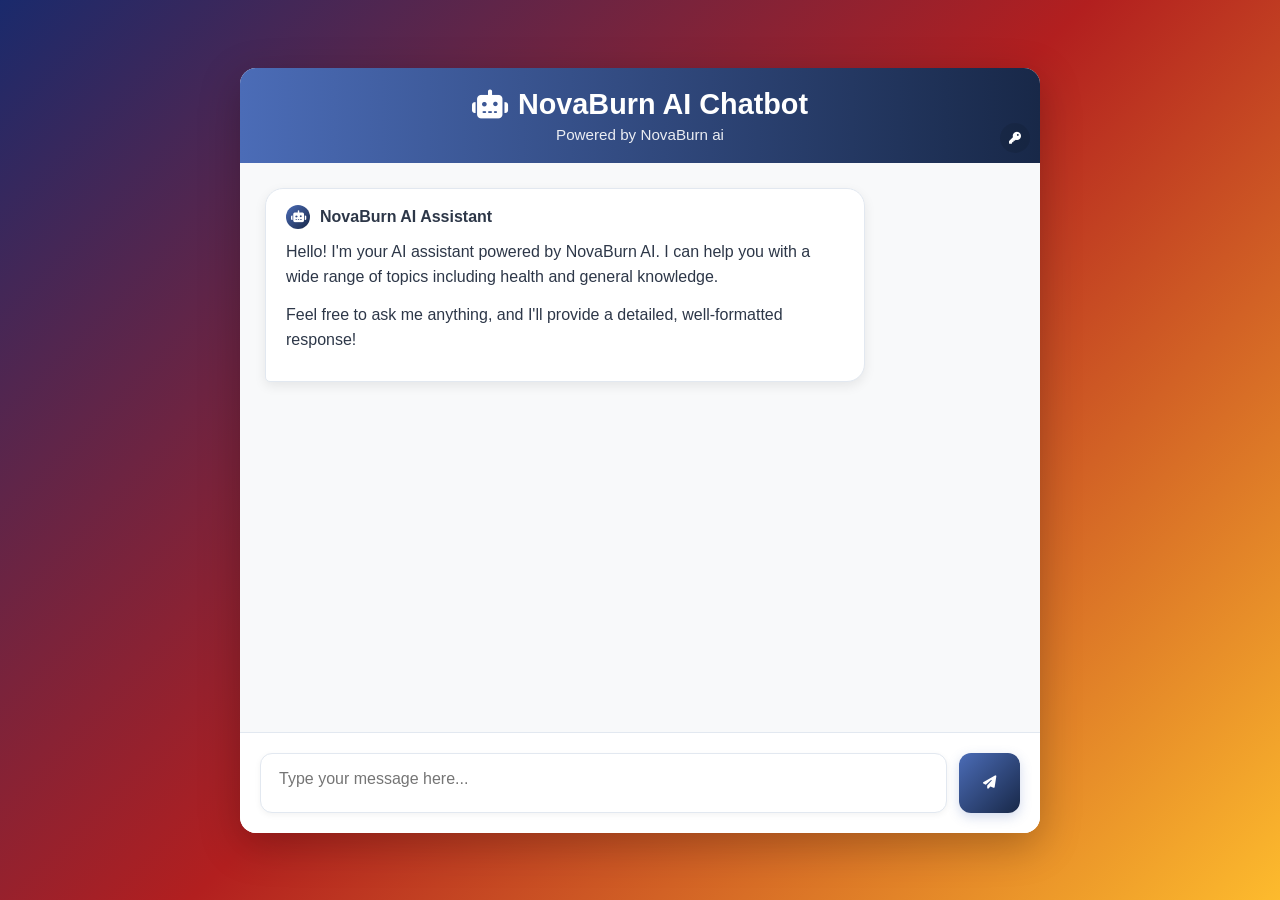
<file: skin_burn_app/templates/chatbot.html>
<!DOCTYPE html>
<html lang="en">
<head>
    <meta charset="UTF-8">
    <meta name="viewport" content="width=device-width, initial-scale=1.0">
    <title>NovaBurn AI Chatbot</title>
    <link rel="stylesheet" href="https://cdnjs.cloudflare.com/ajax/libs/font-awesome/6.4.0/css/all.min.css">
    <style>
        * {
            margin: 0;
            padding: 0;
            box-sizing: border-box;
            font-family: 'Segoe UI', Tahoma, Geneva, Verdana, sans-serif;
        }
        
        body {
            background: linear-gradient(135deg, #1a2a6c, #b21f1f, #fdbb2d);
            min-height: 100vh;
            display: flex;
            justify-content: center;
            align-items: center;
            padding: 20px;
        }
        
        .chat-container {
            width: 100%;
            max-width: 800px;
            background-color: white;
            border-radius: 16px;
            overflow: hidden;
            box-shadow: 0 12px 40px rgba(0, 0, 0, 0.25);
            display: flex;
            flex-direction: column;
            height: 85vh;
        }
        
        .chat-header {
            background: linear-gradient(90deg, #4b6cb7 0%, #182848 100%);
            color: white;
            padding: 20px;
            text-align: center;
            position: relative;
        }
        
        .chat-header h1 {
            font-size: 1.8rem;
            margin-bottom: 5px;
            display: flex;
            align-items: center;
            justify-content: center;
            gap: 10px;
        }
        
        .chat-header p {
            opacity: 0.9;
            font-size: 0.95rem;
        }
        
        .chat-messages {
            flex: 1;
            padding: 25px;
            overflow-y: auto;
            display: flex;
            flex-direction: column;
            gap: 20px;
            background-color: #f8f9fa;
        }
        
        .message {
            max-width: 80%;
            padding: 16px 20px;
            border-radius: 18px;
            line-height: 1.5;
            animation: fadeIn 0.4s ease;
            box-shadow: 0 4px 12px rgba(0, 0, 0, 0.08);
        }
        
        @keyframes fadeIn {
            from { opacity: 0; transform: translateY(15px); }
            to { opacity: 1; transform: translateY(0); }
        }
        
        .user-message {
            align-self: flex-end;
            background: linear-gradient(135deg, #3a7bd5, #00d2ff);
            color: white;
            border-bottom-right-radius: 5px;
        }
        
        .bot-message {
            align-self: flex-start;
            background-color: white;
            color: #2d3748;
            border-bottom-left-radius: 5px;
            border: 1px solid #e2e8f0;
        }
        
        .message-header {
            display: flex;
            align-items: center;
            margin-bottom: 10px;
            font-weight: 600;
        }
        
        .user-icon, .bot-icon {
            width: 24px;
            height: 24px;
            border-radius: 50%;
            display: flex;
            align-items: center;
            justify-content: center;
            margin-right: 10px;
            font-size: 12px;
        }
        
        .user-icon {
            background: rgba(255, 255, 255, 0.3);
        }
        
        .bot-icon {
            background: linear-gradient(135deg, #4b6cb7, #182848);
            color: white;
        }
        
        .message-content {
            line-height: 1.6;
        }
        
        .message-content h3 {
            margin: 15px 0 8px 0;
            color: #2d3748;
            font-size: 1.1rem;
            padding-bottom: 5px;
            border-bottom: 1px solid #e2e8f0;
        }
        
        .message-content p {
            margin-bottom: 12px;
        }
        
        .message-content ul, .message-content ol {
            margin: 10px 0 10px 20px;
        }
        
        .message-content li {
            margin-bottom: 8px;
        }
        
        .message-content strong {
            color: #4b6cb7;
            font-weight: 600;
        }
        
        .message-content .highlight {
            background-color: #f0f4ff;
            padding: 3px 6px;
            border-radius: 4px;
            font-weight: 500;
        }
        
        .divider {
            height: 1px;
            background: linear-gradient(to right, transparent, #e2e8f0, transparent);
            margin: 15px 0;
        }
        
        .chat-input-container {
            padding: 20px;
            background-color: white;
            border-top: 1px solid #e2e8f0;
            display: flex;
            gap: 12px;
        }
        
        .chat-input {
            flex: 1;
            padding: 16px 18px;
            border: 1px solid #e2e8f0;
            border-radius: 12px;
            outline: none;
            font-size: 1rem;
            resize: none;
            height: 60px;
            transition: border-color 0.3s;
            box-shadow: 0 2px 6px rgba(0, 0, 0, 0.05);
        }
        
        .chat-input:focus {
            border-color: #4b6cb7;
            box-shadow: 0 2px 8px rgba(75, 108, 183, 0.15);
        }
        
        .send-button {
            padding: 0 24px;
            background: linear-gradient(135deg, #4b6cb7, #182848);
            color: white;
            border: none;
            border-radius: 12px;
            cursor: pointer;
            font-weight: 600;
            transition: all 0.3s ease;
            display: flex;
            align-items: center;
            justify-content: center;
            box-shadow: 0 4px 12px rgba(75, 108, 183, 0.25);
        }
        
        .send-button:hover {
            transform: translateY(-2px);
            box-shadow: 0 6px 16px rgba(75, 108, 183, 0.35);
        }
        
        .send-button:disabled {
            background: #cbd5e0;
            cursor: not-allowed;
            transform: none;
            box-shadow: none;
        }
        
        .typing-indicator {
            align-self: flex-start;
            background-color: white;
            color: #333;
            border-bottom-left-radius: 5px;
            padding: 16px 20px;
            display: none;
            box-shadow: 0 4px 12px rgba(0, 0, 0, 0.08);
            border: 1px solid #e2e8f0;
            border-radius: 18px;
            margin-bottom: 20px;
            align-items: center;
            gap: 10px;
        }
        
        .typing-indicator span {
            height: 10px;
            width: 10px;
            background-color: #9E9EA1;
            display: block;
            border-radius: 50%;
            opacity: 0.4;
        }
        
        .typing-indicator span:nth-of-type(1) {
            animation: typing 1s infinite;
        }
        
        .typing-indicator span:nth-of-type(2) {
            animation: typing 1s 0.33s infinite;
        }
        
        .typing-indicator span:nth-of-type(3) {
            animation: typing 1s 0.66s infinite;
        }
        
        @keyframes typing {
            0%, 100% {
                transform: translateY(0);
            }
            50% {
                transform: translateY(-5px);
            }
        }
        
        .api-key-container {
            padding: 15px;
            background-color: #f8f9fa;
            border-top: 1px solid #e2e8f0;
            text-align: center;
            display: none; /* Hidden by default */
        }
        
        .api-key-container input {
            width: 100%;
            padding: 14px 18px;
            border: 1px solid #e2e8f0;
            border-radius: 12px;
            outline: none;
            font-size: 1rem;
            margin-bottom: 12px;
            transition: border-color 0.3s;
        }
        
        .api-key-container input:focus {
            border-color: #4b6cb7;
        }
        
        .api-key-container p {
            font-size: 0.85rem;
            color: #718096;
            text-align: center;
        }
        
        .key-toggle {
            position: absolute;
            bottom: 10px;
            right: 10px;
            background: rgba(0, 0, 0, 0.1);
            border: none;
            border-radius: 50%;
            width: 30px;
            height: 30px;
            display: flex;
            align-items: center;
            justify-content: center;
            cursor: pointer;
            color: white;
            font-size: 12px;
        }
        
        @media (max-width: 768px) {
            .chat-container {
                height: 90vh;
                border-radius: 12px;
            }
            
            .message {
                max-width: 90%;
            }
            
            .chat-input-container {
                padding: 15px;
            }
        }
    </style>
</head>
<body>
    <div class="chat-container">
        <div class="chat-header">
            <h1><i class="fas fa-robot"></i> NovaBurn AI Chatbot</h1>
            <p>Powered by NovaBurn ai</p>
            <button class="key-toggle" id="keyToggle" title="API Key Settings">
                <i class="fas fa-key"></i>
            </button>
        </div>
        
        <div class="chat-messages" id="chatMessages">
            <div class="message bot-message">
                <div class="message-header">
                    <div class="bot-icon"><i class="fas fa-robot"></i></div>
                    <span>NovaBurn AI Assistant</span>
                </div>
                <div class="message-content">
                    <p>Hello! I'm your AI assistant powered by NovaBurn AI. I can help you with a wide range of topics including health and general knowledge.</p>
                    <p>Feel free to ask me anything, and I'll provide a detailed, well-formatted response!</p>
                </div>
            </div>
        </div>
        
        <div class="typing-indicator" id="typingIndicator">
            <span></span>
            <span></span>
            <span></span>
            
        </div>
        
        <div class="chat-input-container">
            <textarea class="chat-input" id="userInput" placeholder="Type your message here..." rows="1" autocomplete="off"></textarea>
            <button id="sendButton" class="send-button"><i class="fas fa-paper-plane"></i></button>
        </div>
        
        <div class="api-key-container" id="apiKeyContainer">
            <input type="password" id="apiKeyInput" placeholder="Enter your OpenRouter API key">
            <p>Your API key is stored only in your browser and never sent to our servers.</p>
        </div>
    </div>

    <script>
        document.addEventListener('DOMContentLoaded', function() {
            const chatMessages = document.getElementById('chatMessages');
            const userInput = document.getElementById('userInput');
            const sendButton = document.getElementById('sendButton');
            const typingIndicator = document.getElementById('typingIndicator');
            const apiKeyInput = document.getElementById('apiKeyInput');
            const apiKeyContainer = document.getElementById('apiKeyContainer');
            const keyToggle = document.getElementById('keyToggle');
            
            // Set your API key here (hidden from users)
            const defaultApiKey = "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";
            
            // Try to load API key from localStorage, otherwise use the default
            let apiKey = localStorage.getItem('novaburn_api_key') || defaultApiKey;
            apiKeyInput.value = apiKey;
            
            // Toggle API key visibility
            keyToggle.addEventListener('click', function() {
                apiKeyContainer.style.display = apiKeyContainer.style.display === 'none' ? 'block' : 'none';
            });
            
            // Save API key when changed
            apiKeyInput.addEventListener('change', function() {
                apiKey = apiKeyInput.value.trim();
                localStorage.setItem('novaburn_api_key', apiKey);
            });
            
            // Function to add a message to the chat
            function addMessage(text, isUser) {
                const messageDiv = document.createElement('div');
                messageDiv.classList.add('message');
                messageDiv.classList.add(isUser ? 'user-message' : 'bot-message');
                
                if (isUser) {
                    messageDiv.innerHTML = `
                        <div class="message-header">
                            <div class="user-icon"><i class="fas fa-user"></i></div>
                            <span>You</span>
                        </div>
                        <div class="message-content">
                            <p>${escapeHtml(text)}</p>
                        </div>
                    `;
                } else {
                    messageDiv.innerHTML = `
                        <div class="message-header">
                            <div class="bot-icon"><i class="fas fa-robot"></i></div>
                            <span>NovaBurn AI Assistant</span>
                        </div>
                        <div class="message-content">
                            ${formatResponse(text)}
                        </div>
                    `;
                }
                
                chatMessages.appendChild(messageDiv);
                
                // Scroll to the bottom
                chatMessages.scrollTop = chatMessages.scrollHeight;
            }
            
            // Function to escape HTML to prevent XSS
            function escapeHtml(text) {
                const div = document.createElement('div');
                div.textContent = text;
                return div.innerHTML;
            }
            
            // Function to format the bot response with proper structure
            function formatResponse(text) {
                // If the response is short, just return it as a paragraph
                if (text.length < 150) {
                    return `<p>${escapeHtml(text)}</p>`;
                }
                
                // Check if this looks like a structured response
                if (text.includes('**') || text.includes('- ') || text.includes('1.') || text.includes('##')) {
                    // Replace markdown-like syntax with HTML
                    let formattedText = escapeHtml(text);
                    
                    // Headers
                    formattedText = formattedText.replace(/## (.+)/g, '<h3>$1</h3>');
                    
                    // Bold text
                    formattedText = formattedText.replace(/\*\*(.+?)\*\*/g, '<strong>$1</strong>');
                    
                    // Italic text
                    formattedText = formattedText.replace(/\*(.+?)\*/g, '<em>$1</em>');
                    
                    // Lists - fixed the regex pattern
                    formattedText = formattedText.replace(/^-\s+(.+)$/gm, '<li>$1</li>');
                    formattedText = formattedText.replace(/^(\d+)\.\s+(.+)$/gm, '<li>$2</li>');
                    
                    // Wrap list items in ul tags
                    if (formattedText.includes('<li>')) {
                        formattedText = formattedText.replace(/(<li>.*<\/li>)/gs, '<ul>$1</ul>');
                    }
                    
                    // Paragraphs
                    const paragraphs = formattedText.split('\n\n');
                    let htmlOutput = '';
                    
                    for (const paragraph of paragraphs) {
                        if (paragraph.trim() !== '') {
                            if (paragraph.includes('<h3>') || paragraph.includes('<ul>') || paragraph.includes('<li>')) {
                                htmlOutput += paragraph;
                            } else if (!paragraph.startsWith('<')) {
                                htmlOutput += `<p>${paragraph}</p>`;
                            } else {
                                htmlOutput += paragraph;
                            }
                        }
                    }
                    
                    return htmlOutput;
                }
                
                // For longer responses without structure, break into paragraphs
                const sentences = text.split('. ');
                let paragraph = '';
                let htmlOutput = '';
                
                for (let i = 0; i < sentences.length; i++) {
                    paragraph += sentences[i] + (i === sentences.length - 1 ? '' : '. ');
                    
                    if (i % 3 === 2 || i === sentences.length - 1) {
                        htmlOutput += `<p>${escapeHtml(paragraph)}</p>`;
                        paragraph = '';
                    }
                }
                
                return htmlOutput;
            }
            
            // Function to show/hide typing indicator
            function showTypingIndicator(show) {
                typingIndicator.style.display = show ? 'flex' : 'none';
                if (show) {
                    chatMessages.scrollTop = chatMessages.scrollHeight;
                }
            }
            
            // Function to send message to DeepSeek API
            async function sendToDeepSeek(message) {
                if (!apiKey) {
                    addMessage("Please enter your OpenRouter API key in the settings.", false);
                    apiKeyContainer.style.display = 'block';
                    return;
                }
                
                showTypingIndicator(true);
                
                try {
                    // Using OpenRouter API as specified
                    const response = await fetch("https://openrouter.ai/api/v1/chat/completions", {
                        method: "POST",
                        headers: {
                            "Content-Type": "application/json",
                            "Authorization": `Bearer ${apiKey}`,
                            "HTTP-Referer": window.location.href,
                            "X-Title": "NovaBurn AI Chatbot"
                        },
                        body: JSON.stringify({
                            model: "deepseek/deepseek-r1:free",
                            messages: [
                                {
                                    role: "user",
                                    content: message
                                }
                            ]
                        })
                    });
                    
                    if (!response.ok) {
                        throw new Error(`API error: ${response.status} ${response.statusText}`);
                    }
                    
                    const data = await response.json();
                    const botResponse = data.choices[0].message.content;
                    
                    showTypingIndicator(false);
                    addMessage(botResponse, false);
                } catch (error) {
                    showTypingIndicator(false);
                    addMessage(`Sorry, I encountered an error: ${error.message}`, false);
                    console.error("API Error:", error);
                }
            }
            
            // Event listener for send button
            sendButton.addEventListener('click', function() {
                const message = userInput.value.trim();
                if (message) {
                    addMessage(message, true);
                    userInput.value = '';
                    userInput.style.height = '60px';
                    sendToDeepSeek(message);
                }
            });
            
            // Event listener for Enter key
            userInput.addEventListener('keypress', function(e) {
                if (e.key === 'Enter' && !e.shiftKey) {
                    e.preventDefault();
                    sendButton.click();
                }
            });
            
            // Auto-resize textarea
            userInput.addEventListener('input', function() {
                this.style.height = 'auto';
                this.style.height = (this.scrollHeight) + 'px';
            });
        });
    </script>
</body>
</html>
</file>
